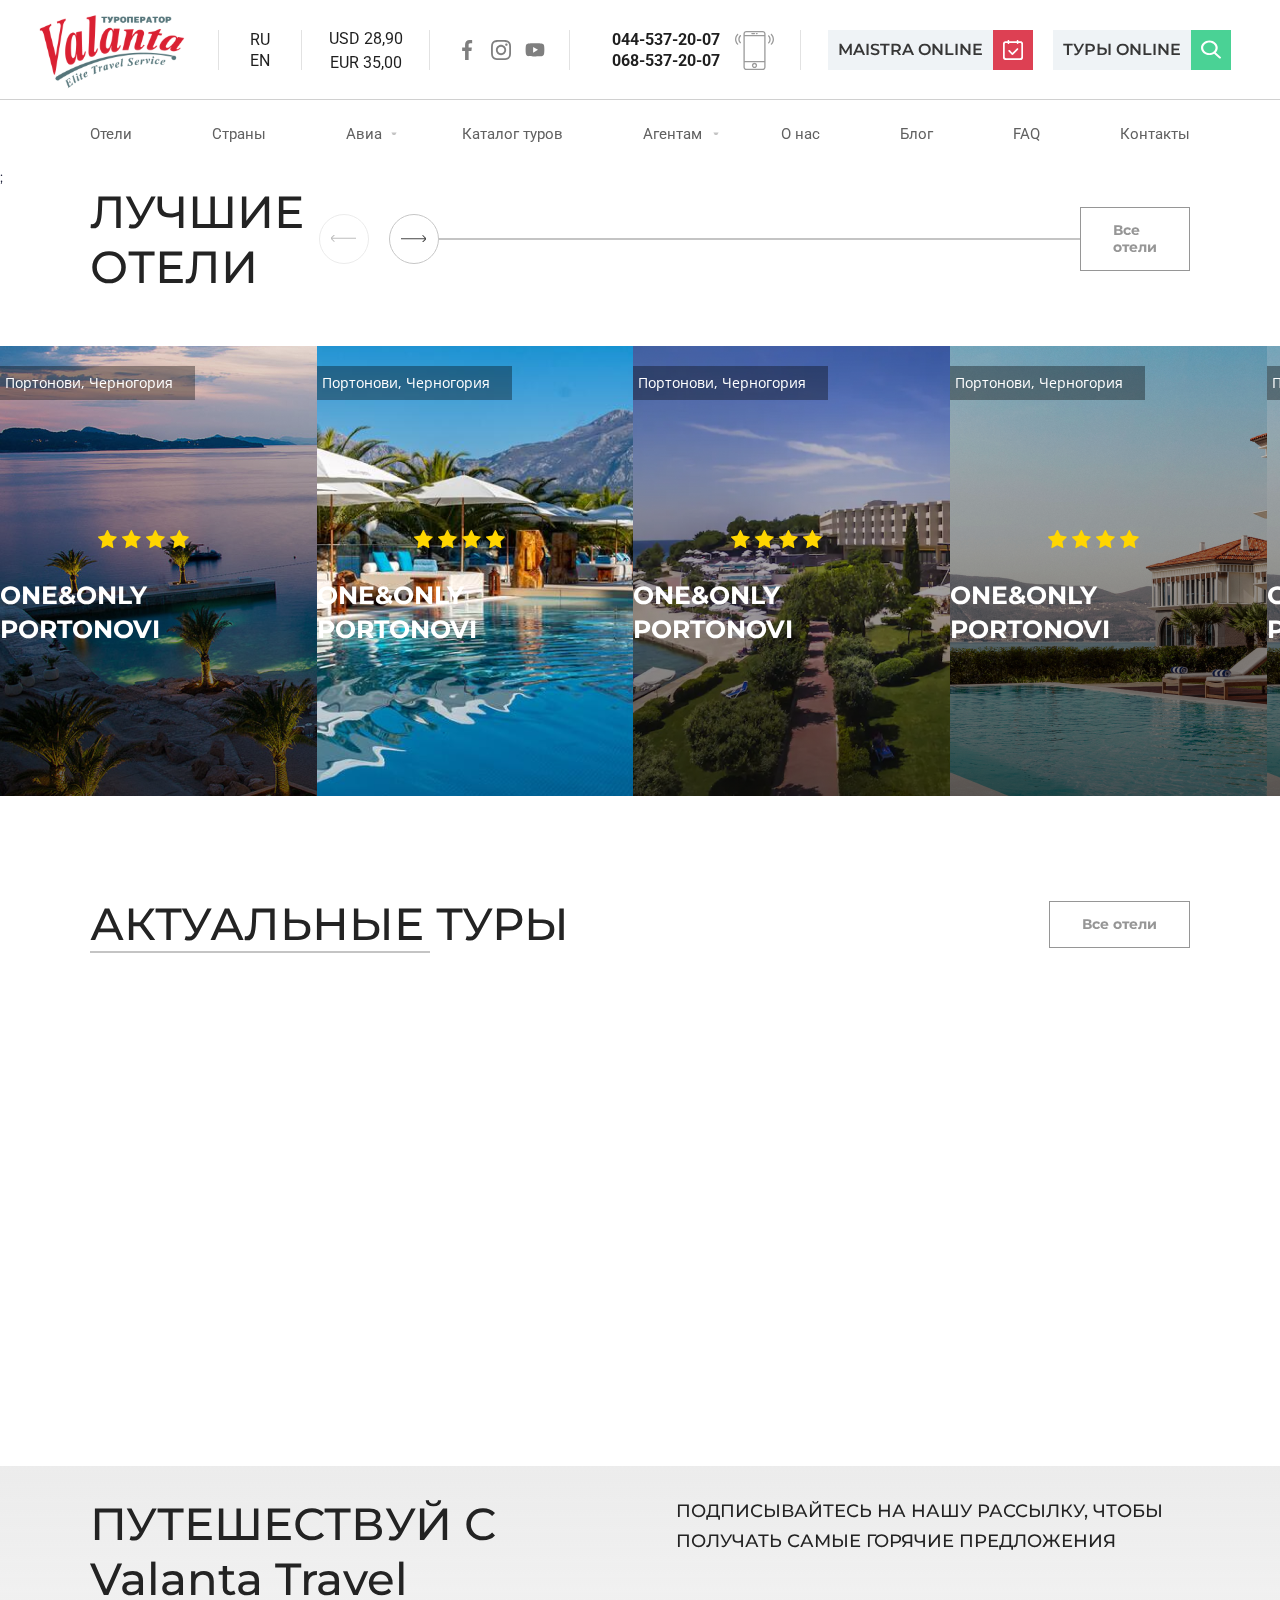
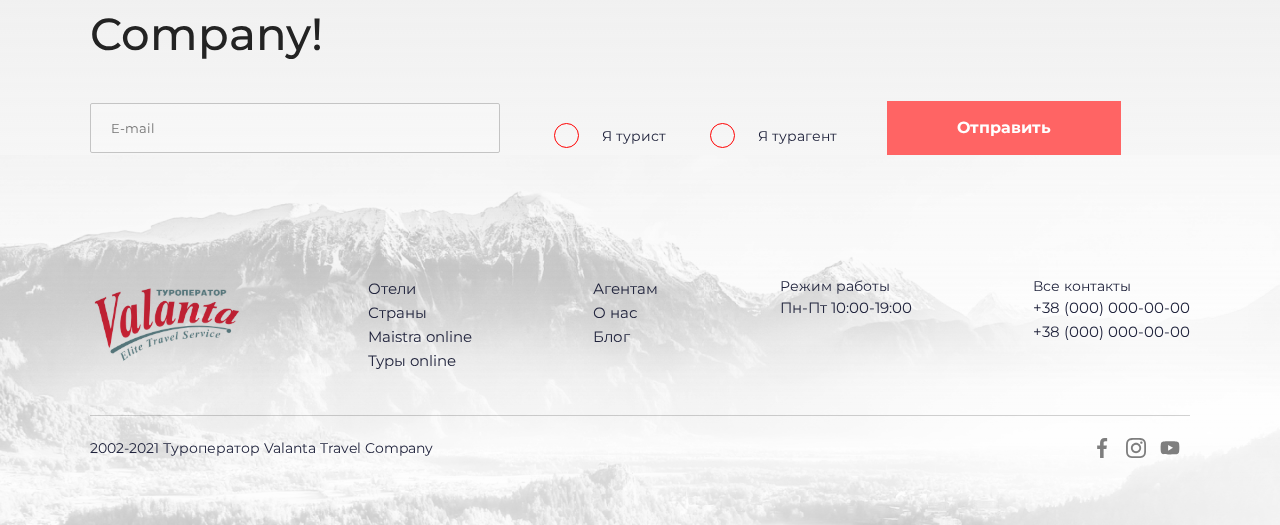
<file: dist/index.html>
<!DOCTYPE html>
<html lang="ru" class="page">
	 <head>
 	<meta charset="UTF-8">
 	<meta http-equiv="X-UA-Compatible" content="IE=edge">
 	<meta name="viewport" content="width=device-width, initial-scale=1.0">
 	<link rel="stylesheet" href="css/style.min.css">
 	<link rel="preconnect" href="https://fonts.googleapis.com">
 	<link rel="preconnect" href="https://fonts.gstatic.com" crossorigin>
 	<link rel="preconnect" href="https://fonts.googleapis.com">
 	<link rel="preconnect" href="https://fonts.gstatic.com" crossorigin>
 	<link
 		href="https://fonts.googleapis.com/css2?family=Montserrat:wght@400;600;700;900&family=Open+Sans:wght@400;600;700&family=Roboto:wght@400;700&display=swap"
 		rel="stylesheet">
 	<link href="https://fonts.googleapis.com/css2?family=Heebo:wght@400;500;700;900&display=swap" rel="stylesheet">
 	<title>@@Valanta</title>
 </head>
	<body class="page__body">
		<header class="header">
	<!-- <div class="_container header__container"> -->
	<div class="header__first-menu">
		<div class="_container header__container">
			<div class="header__body">
				<div class="header__logo"><a href="#" class="header__logo-link">
						<svg width="156" height="86" viewBox="0 0 156 86" fill="none" xmlns="http://www.w3.org/2000/svg"
							xmlns:xlink="http://www.w3.org/1999/xlink">
							<rect width="156" height="86" fill="url(#pattern0)" style="mix-blend-mode:darken" />
							<defs>
								<pattern id="pattern0" patternContentUnits="objectBoundingBox" width="1" height="1">
									<use xlink:href="#image0_2_17495"
										transform="translate(-0.00390625) scale(0.00430689 0.0078125)" />
								</pattern>
								<image id="image0_2_17495" width="234" height="128"
									xlink:href="[data-uri]" />
							</defs>
						</svg>
					</a></div>
				<div class="header__items-menu header__dropdown dropdown">
					<div class="dropdown__body">
						<a class="dropdown__switch" href="#">RU</a>
						<a class="dropdown__switch" href="#">EN</a>
					</div>
				</div>
				<div class="header__items-menu header__currency currency">
					<div class="currency__body">
						<div class="currency__money">
							USD 28,90
						</div>
						<div class="currency__money">
							EUR 35,00
						</div>
					</div>
				</div>
				<div class="header__items-menu header__social social">
					<div class="social__body">
						<a href="#" class="social__links"><img src="img/header/faceebook.svg" alt=""
								class="social__img"></a>
						<a href="#" class="social__links"><img src="img/header/instagram.svg" alt=""
								class="social__img"></a>
						<a href="#" class="social__links"><img src="img/header/youtube.svg" alt=""
								class="social__img"></a>
					</div>
				</div>
				<div class="header__items-menu header__call-number call-number">
					<div class="call-number__body">
						<div class="call-number__block">
							<div class="call-number__item">
								<a href="tel:0445372007" class="call-number__num">044-537-20-07</a>
							</div>
							<div class="call-number__item">
								<a href="tel:0685372007" class="call-number__num">068-537-20-07</a>
							</div>
						</div>
						<div class="call-number__img">
							<img src="img/header/phone.svg" alt="phone" class="call-number__image">
						</div>
					</div>
				</div>
				<div class=" header__items-menu header__buttons buttons">
					<div class="buttons__body">
						<div class="buttons__items">
							<a href="#" class="buttons__first-link">
								<div class="buttons__item">Maistra ONLINE</div>
							</a><a href="#" class="buttons__link"><img src="img/header/done.svg" alt=""></a>
						</div>
						<div class="buttons__items">
							<a href="#" class="buttons__first-link">
								<div class="buttons__item">Туры ONLINE</div>
							</a><a href="#" class="buttons__link buttons__link--search"><img src="img/header/search.svg"
									alt=""></a>
						</div>
					</div>
				</div>
			</div>
		</div>
	</div>
	<div class="_container">
	<div class="header__second-menu">
		<div class="header__burger-logo"><a href="#" class="header__logo-link"><img src="img/header/logo.svg"
					alt="logo"></a></div>
		<div class="header__menu menu">
			<div class="menu__icon icon-menu">
				<span></span>
				<span></span>
				<span></span>
			</div>
				<div class="menu__wrapper">
					<nav class="menu menu__body">
						<ul class="menu__list">
							<li class="menu__item-list" style="--i:0;"><a href="#" class="menu__link">Отели</a></li>
							<li class="menu__item-list" style="--i:1;"><a href="#" class="menu__link">Страны</a>
							</li>
							<li class="menu__item-list" style="--i:2;">
								<a href="#" class="menu__link fly">Авиа</a>
								<ul class="menu__sub-list  first__list">
									<li class="menu__sub-item"><a href="#" class="menu__sub-link">Чартерные рейсы в
											Хорватию</a></li>
									<li class="menu__sub-item"><a href="#" class="menu__sub-link">Регулярные рейсы в
											Хорватию</a></li>
									<li class="menu__sub-item"><a href="#" class="menu__sub-link">Чартерные рейсы в
											Черногорию</a></li>
									<li class="menu__sub-item"><a href="#" class="menu__sub-link">Регулярные рейсы в
											Черногорию</a></li>
									<li class="menu__sub-item"><a href="#" class="menu__sub-link">Авиаперелеты в
											Италию</a></li>
									<li class="menu__sub-item" style="--i:5;"><a href="#"
											class="menu__sub-link">Авиаперелеты в
											Словению</a></li>
									<li class="menu__sub-item" style="--i:6;"><a href="#"
											class="menu__sub-link">Авиаперелеты по
											всему миру</a></li>
								</ul>
							</li>
							<li class="menu__item-list" style="--i:3;"><a href="#" class="menu__link">Каталог
									туров</a></li>
							<li class="menu__item-list" style="--i:4;">
								<a href="#" class="menu__link agent">Агентам</a>
								<ul class="menu__sub-list dropagent">
									<li class="menu__sub-item"><a href="#" class="menu__sub-link">Условия
											сотрудничества</a></li>
									<li class="menu__sub-item"><a href="#" class="menu__sub-link">Вебинары</a></li>
								</ul>
							</li>
							<li class="menu__item-list" style="--i:5;"><a href="#" class="menu__link">О нас</a></li>
							<li class="menu__item-list" style="--i:6;"><a href="#" class="menu__link">Блог</a></li>
							<li class="menu__item-list" style="--i:7;"><a href="#" class="menu__link">FAQ</a></li>
							<li class="menu__item-list" style="--i:8;"><a href="#" class="menu__link">Контакты</a>
							</li>
						</ul>
					</nav>
					<div class="menu__pre-scrin"></div>
				</div>
			</div>
		</div>

	</div>
	</div>
</header>
		<main class="main">
			;
			<section class="best-hotels">
    <div class="_container">
        <div class="title">
            <div class="title__body">
                <h2 class="title__main">
                    ЛУЧШИЕ ОТЕЛИ
                </h2>
                <div class="title__swiper-button">
                    <div class="swiper-button-prev swiper-button-disabled"></div>
                    <div class="swiper-button-next"></div>
                </div>
                <div class="title__border"></div>
                <a href="#" class="title__button">Все отели</a>
            </div>
        </div>
    </div>
    <div class="_container best-hotels__container">
        <div class="swiper mySwiper swiper-initialized swiper-horizontal swiper-pointer-events swiper-backface-hidden">
            <div class="swiper-wrapper" style="transform: translate3d(0px, 0px, 0px); transition-duration: 0ms;">
                <div class="swiper-slide swiper-slide-active" style="width: 286.667px; margin-right: 30px;"><img
                        class="swiper__img" src="../../img/best-hotel/1.png" alt="">
                    <a href="" class="swiper__hotels">
                        <div class="swiper__content content">
                            <div class="content__wrapper">
                                <div class="content__top">
                                    Портонови, Черногория
                                </div>
                                <div class="content__body">
                                    <img class="content__stars" src="../../img/swiper/stars.svg" alt="">
                                    <h2 class="content__title">One&amp;Only Portonovi</h2>
                                </div>
                            </div>
                    </a>
                </div>
            </div>
            <div class="swiper-slide swiper-slide-next" style="width: 286.667px; margin-right: 30px;"><img
                    class="swiper__img" src="../../img/best-hotel/2.png" alt="">
                <a href="" class="swiper__hotels">
                    <div class="swiper__content content">
                        <div class="content__top">
                            Портонови, Черногория
                        </div>
                        <div class="content__body">
                            <img class="content__stars" src="../../img/swiper/stars.svg" alt="">
                            <h2 class="content__title">One&amp;Only Portonovi</h2>
                        </div>
                    </div>
                </a></div>
            <div class="swiper-slide" style="width: 286.667px; margin-right: 30px;"><img class="swiper__img"
                    src="../../img/best-hotel/3.png" alt="">
                <a href="" class="swiper__hotels">
                    <div class="swiper__content content">
                        <div class="content__top">
                            Портонови, Черногория
                        </div>
                        <div class="content__body">
                            <img class="content__stars" src="../../img/swiper/stars.svg" alt="">
                            <h2 class="content__title">One&amp;Only Portonovi</h2>
                        </div>
                    </div>
                </a></div>
            <div class="swiper-slide" style="width: 286.667px; margin-right: 30px;"><img class="swiper__img"
                    src="../../img/best-hotel/4.png" alt="">
                <a href="" class="swiper__hotels">
                    <div class="swiper__content content">
                        <div class="content__top">
                            Портонови, Черногория
                        </div>
                        <div class="content__body">
                            <img class="content__stars" src="../../img/swiper/stars.svg" alt="">
                            <h2 class="content__title">One&amp;Only Portonovi</h2>
                        </div>
                    </div>
                </a></div>
            <div class="swiper-slide" style="width: 286.667px; margin-right: 30px;"><img class="swiper__img"
                    src="../../img/best-hotel/5.png" alt="">
                <a href="" class="swiper__hotels">
                    <div class="swiper__content content">
                        <div class="content__top">
                            Портонови, Черногория
                        </div>
                        <div class="content__body">
                            <img class="content__stars" src="../../img/swiper/stars.svg" alt="">
                            <h2 class="content__title">One&amp;Only Portonovi</h2>
                        </div>
                    </div>
            </div>
        </div>
    </div>
</section>
			<section class="actual">
    <div class="_container">
        <div class="title">
            <div class="title__body">
                <h2 class="title__main">
                    АКТУАЛЬНЫЕ ТУРЫ 
                </h2>
                <div class="title__border actual__border"></div>
                <a href="#" class="title__button">Все отели</a>
            </div>
        </div>
    </div>
</section>
		</main>
		<footer class="footer">
    <div class="_container footer__container">
        <div class="footer__body">
            <div class="footer__top send">
                <div class="send__block">
                    <h2 class="send__title">
                        ПУТЕШЕСТВУЙ С Valanta Travel Company!
                    </h2>
                    <h3 class="send__subtitle">
                        ПОДПИСЫВАЙТЕСЬ НА НАШУ РАССЫЛКУ, ЧТОБЫ ПОЛУЧАТЬ САМЫЕ ГОРЯЧИЕ ПРЕДЛОЖЕНИЯ
                    </h3>
                </div>
                <div class="send__form">
                    <form class="form" action="">
                        <input class="form__input" type="email" placeholder="E-mail">
                        <div class="form__wrapper">
                            <div class="form__box-first">
                                <input id="form-input" class="checkbox-custom" type="checkbox">
                                <label for="form-input" class="checkbox-custom-label">Я турист</label>
                            </div>

                            <div class="form__box-first">
                                <input id="form-input-second" class="checkbox-custom-second" type="checkbox">
                                <label for="form-input-second" class="checkbox-custom-label-second">Я турагент</label>
                            </div>
                        </div>
                        <a href="#" class="send__button">Отправить</a>
                    </form>
                </div>
            </div>
            <img class="columns__bg" src="../img/footer/bg.png" alt="">
            <div class="footer__bottom columns">
                <div class="columns__body">
                    <div class="columns__block">
                        <div class="columns__logo">

                            <svg width="156" height="86" viewBox="0 0 156 86" fill="none"
                                xmlns="http://www.w3.org/2000/svg" xmlns:xlink="http://www.w3.org/1999/xlink">
                                <rect width="156" height="86" fill="url(#pattern0)" style="mix-blend-mode:darken" />
                                <defs>
                                    <pattern id="pattern0" patternContentUnits="objectBoundingBox" width="1" height="1">
                                        <use xlink:href="#image0_2_17495"
                                            transform="translate(-0.00390625) scale(0.00430689 0.0078125)" />
                                    </pattern>
                                    <image id="image0_2_17495" width="234" height="128"
                                        xlink:href="[data-uri]" />
                                </defs>
                            </svg>


                        </div>
                        <div class="columns__first">
                            <ul class="columns__items">
                                <li class="columns__item"><a href="" class="columns__link">Отели</a></li>
                                <li class="columns__item"><a href="" class="columns__link">Страны</a></li>
                                <li class="columns__item"><a href="" class="columns__link">Maistra online</a>
                                </li>
                                <li class="columns__item"><a href="" class="columns__link">Туры online</a></li>
                            </ul>
                        </div>
                        <div class="columns__second">
                            <ul class="columns__items">
                                <li class="columns__item"><a href="" class="columns__link">Агентам</a></li>
                                <li class="columns__item"><a href="" class="columns__link">О нас</a></li>
                                <li class="columns__item"><a href="" class="columns__link">Блог</a></li>
                            </ul>
                        </div>
                        <div class="columns__third">
                            <ul class="columns__items">
                                <li class="columns__item">Режим работы</li>
                                <li class="columns__item"><a href="" class="columns__link">Пн-Пт 10:00-19:00</a>
                                </li>
                            </ul>
                        </div>
                        <div class="columns__fourth">
                            <ul class="columns__items">
                                <li class="columns__item">Все контакты</li>
                                <li class="columns__item"><a href="" class="columns__link">+38 (000)
                                        000-00-00</a>
                                </li>
                                <li class="columns__item"><a href="" class="columns__link">+38 (000)
                                        000-00-00</a>
                                </li>
                            </ul>
                        </div>
                    </div>
                </div>

                <div class="footer__copyrigth copyrigth">
                    <div class="copyrigth__body">
                        <div class="copyrigth__block">
                            <h2 class="copirigth__text">2002-2021 Туроператор Valanta Travel Company</h2>
                            <div class="copyrigth__icons">
                                <a href=""><img class="copyrigth__img" src="../img/header/faceebook.svg" alt=""></a>
                                <a href=""><img class="copyrigth__img" src="../img/header/instagram.svg" alt=""></a>
                                <a href=""><img class="copyrigth__img" src="../img/header/youtube.svg" alt=""></a>
                            </div>
                        </div>
                    </div>
                </div>
            </div>
        </div>
    </div>
    </div>
</footer>
		<script src="js/app.min.js"></script>
	
	</body>
</html>
</file>
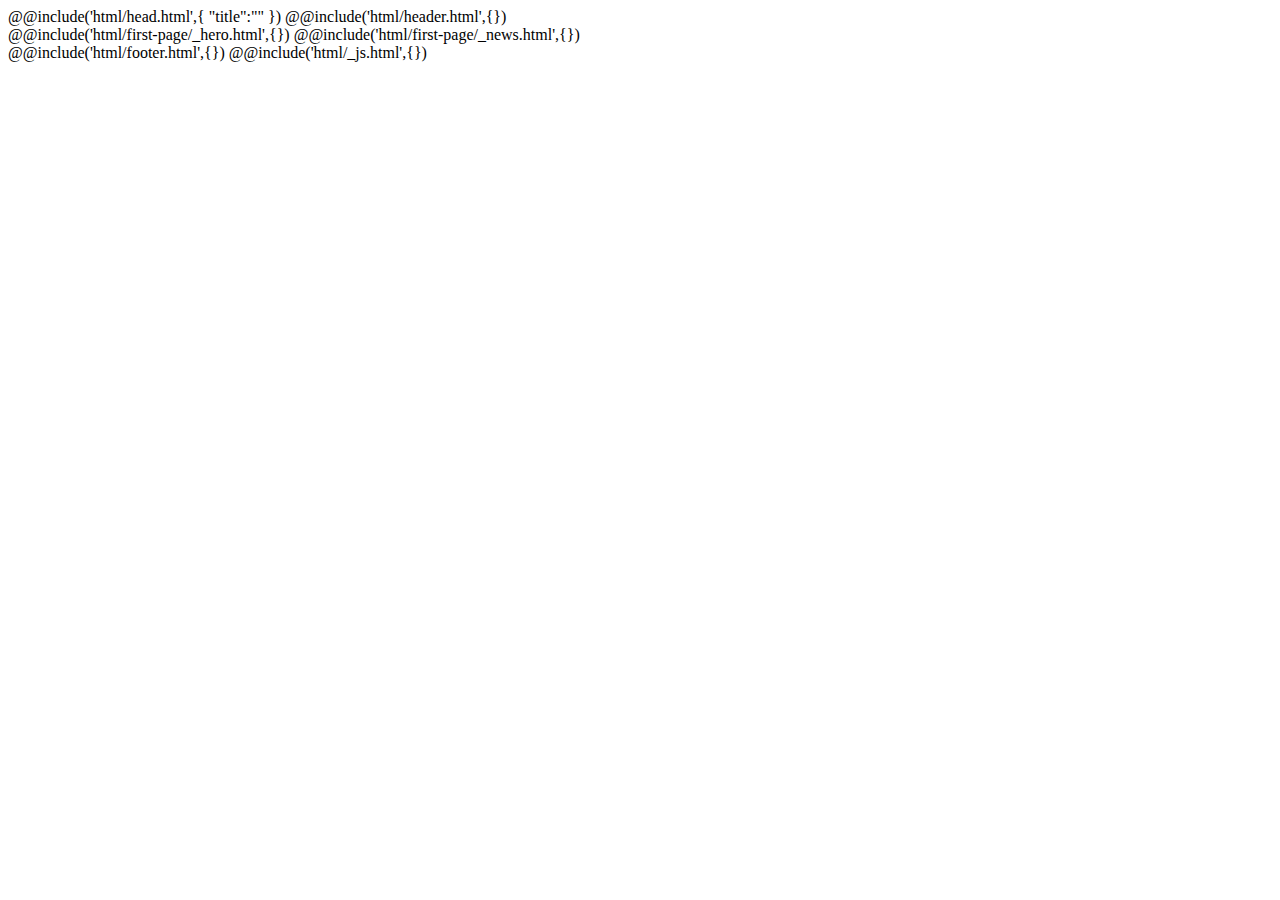
<file: src/index.html>
<!DOCTYPE html>
<html lang="ru" class="page">
	@@include('html/head.html',{
	"title":""
	})
	<body class="page__body">
		@@include('html/header.html',{})
		<main class="main">
			@@include('html/first-page/_hero.html',{})
			@@include('html/first-page/_news.html',{})
		</main>
		@@include('html/footer.html',{})
		@@include('html/_js.html',{})
	
	</body>
</html>
</file>
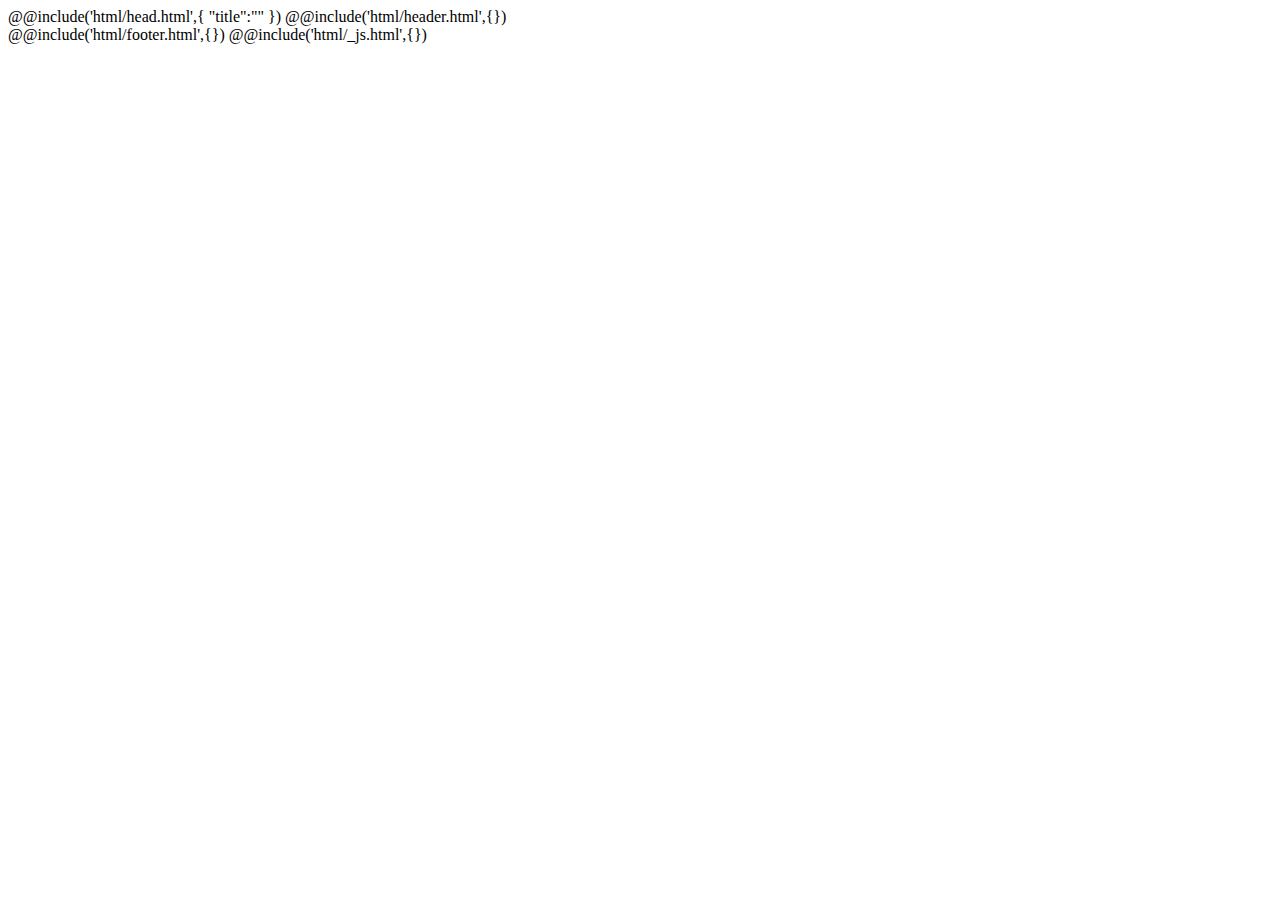
<file: src/index — копия (2).html>
<!DOCTYPE html>
<html lang="ru" class="page">
	@@include('html/head.html',{
	"title":""
	})
	<body class="page__body">
		@@include('html/header.html',{})
		<main class="main">
		
		</main>
		@@include('html/footer.html',{})
		@@include('html/_js.html',{})
	
	</body>
</html>
</file>
<file: dist/css/style.min.css>
@font-face{font-family:swiper-icons;src:url('data:application/font-woff;charset=utf-8;base64, [base64]//wADZ2x5ZgAAAywAAADMAAAD2MHtryVoZWFkAAABbAAAADAAAAA2E2+eoWhoZWEAAAGcAAAAHwAAACQC9gDzaG10eAAAAigAAAAZAAAArgJkABFsb2NhAAAC0AAAAFoAAABaFQAUGG1heHAAAAG8AAAAHwAAACAAcABAbmFtZQAAA/gAAAE5AAACXvFdBwlwb3N0AAAFNAAAAGIAAACE5s74hXjaY2BkYGAAYpf5Hu/j+W2+MnAzMYDAzaX6QjD6/4//Bxj5GA8AuRwMYGkAPywL13jaY2BkYGA88P8Agx4j+/8fQDYfA1AEBWgDAIB2BOoAeNpjYGRgYNBh4GdgYgABEMnIABJzYNADCQAACWgAsQB42mNgYfzCOIGBlYGB0YcxjYGBwR1Kf2WQZGhhYGBiYGVmgAFGBiQQkOaawtDAoMBQxXjg/wEGPcYDDA4wNUA2CCgwsAAAO4EL6gAAeNpj2M0gyAACqxgGNWBkZ2D4/wMA+xkDdgAAAHjaY2BgYGaAYBkGRgYQiAHyGMF8FgYHIM3DwMHABGQrMOgyWDLEM1T9/w8UBfEMgLzE////P/5//f/V/xv+r4eaAAeMbAxwIUYmIMHEgKYAYjUcsDAwsLKxc3BycfPw8jEQA/[base64]/uznmfPFBNODM2K7MTQ45YEAZqGP81AmGGcF3iPqOop0r1SPTaTbVkfUe4HXj97wYE+yNwWYxwWu4v1ugWHgo3S1XdZEVqWM7ET0cfnLGxWfkgR42o2PvWrDMBSFj/IHLaF0zKjRgdiVMwScNRAoWUoH78Y2icB/yIY09An6AH2Bdu/UB+yxopYshQiEvnvu0dURgDt8QeC8PDw7Fpji3fEA4z/PEJ6YOB5hKh4dj3EvXhxPqH/SKUY3rJ7srZ4FZnh1PMAtPhwP6fl2PMJMPDgeQ4rY8YT6Gzao0eAEA409DuggmTnFnOcSCiEiLMgxCiTI6Cq5DZUd3Qmp10vO0LaLTd2cjN4fOumlc7lUYbSQcZFkutRG7g6JKZKy0RmdLY680CDnEJ+UMkpFFe1RN7nxdVpXrC4aTtnaurOnYercZg2YVmLN/d/gczfEimrE/fs/bOuq29Zmn8tloORaXgZgGa78yO9/cnXm2BpaGvq25Dv9S4E9+5SIc9PqupJKhYFSSl47+Qcr1mYNAAAAeNptw0cKwkAAAMDZJA8Q7OUJvkLsPfZ6zFVERPy8qHh2YER+3i/BP83vIBLLySsoKimrqKqpa2hp6+jq6RsYGhmbmJqZSy0sraxtbO3sHRydnEMU4uR6yx7JJXveP7WrDycAAAAAAAH//wACeNpjYGRgYOABYhkgZgJCZgZNBkYGLQZtIJsFLMYAAAw3ALgAeNolizEKgDAQBCchRbC2sFER0YD6qVQiBCv/H9ezGI6Z5XBAw8CBK/m5iQQVauVbXLnOrMZv2oLdKFa8Pjuru2hJzGabmOSLzNMzvutpB3N42mNgZGBg4GKQYzBhYMxJLMlj4GBgAYow/P/PAJJhLM6sSoWKfWCAAwDAjgbRAAB42mNgYGBkAIIbCZo5IPrmUn0hGA0AO8EFTQAA');font-weight:400;font-style:normal}:root{--swiper-theme-color:#007aff}.swiper{margin-left:auto;margin-right:auto;position:relative;overflow:hidden;list-style:none;padding:0;z-index:1}.swiper-vertical>.swiper-wrapper{flex-direction:column}.swiper-wrapper{position:relative;width:100%;height:100%;z-index:1;display:flex;transition-property:transform;box-sizing:content-box}.swiper-android .swiper-slide,.swiper-wrapper{transform:translate3d(0,0,0)}.swiper-pointer-events{touch-action:pan-y}.swiper-pointer-events.swiper-vertical{touch-action:pan-x}.swiper-slide{flex-shrink:0;width:100%;height:100%;position:relative;transition-property:transform}.swiper-slide-invisible-blank{visibility:hidden}.swiper-autoheight,.swiper-autoheight .swiper-slide{height:auto}.swiper-autoheight .swiper-wrapper{align-items:flex-start;transition-property:transform,height}.swiper-backface-hidden .swiper-slide{transform:translateZ(0);-webkit-backface-visibility:hidden;backface-visibility:hidden}.swiper-3d,.swiper-3d.swiper-css-mode .swiper-wrapper{perspective:1200px}.swiper-3d .swiper-cube-shadow,.swiper-3d .swiper-slide,.swiper-3d .swiper-slide-shadow,.swiper-3d .swiper-slide-shadow-bottom,.swiper-3d .swiper-slide-shadow-left,.swiper-3d .swiper-slide-shadow-right,.swiper-3d .swiper-slide-shadow-top,.swiper-3d .swiper-wrapper{transform-style:preserve-3d}.swiper-3d .swiper-slide-shadow,.swiper-3d .swiper-slide-shadow-bottom,.swiper-3d .swiper-slide-shadow-left,.swiper-3d .swiper-slide-shadow-right,.swiper-3d .swiper-slide-shadow-top{position:absolute;left:0;top:0;width:100%;height:100%;pointer-events:none;z-index:10}.swiper-3d .swiper-slide-shadow{background:rgba(0,0,0,.15)}.swiper-3d .swiper-slide-shadow-left{background-image:linear-gradient(to left,rgba(0,0,0,.5),rgba(0,0,0,0))}.swiper-3d .swiper-slide-shadow-right{background-image:linear-gradient(to right,rgba(0,0,0,.5),rgba(0,0,0,0))}.swiper-3d .swiper-slide-shadow-top{background-image:linear-gradient(to top,rgba(0,0,0,.5),rgba(0,0,0,0))}.swiper-3d .swiper-slide-shadow-bottom{background-image:linear-gradient(to bottom,rgba(0,0,0,.5),rgba(0,0,0,0))}.swiper-css-mode>.swiper-wrapper{overflow:auto;scrollbar-width:none;-ms-overflow-style:none}.swiper-css-mode>.swiper-wrapper::-webkit-scrollbar{display:none}.swiper-css-mode>.swiper-wrapper>.swiper-slide{scroll-snap-align:start start}.swiper-horizontal.swiper-css-mode>.swiper-wrapper{scroll-snap-type:x mandatory}.swiper-vertical.swiper-css-mode>.swiper-wrapper{scroll-snap-type:y mandatory}.swiper-centered>.swiper-wrapper::before{content:'';flex-shrink:0;order:9999}.swiper-centered.swiper-horizontal>.swiper-wrapper>.swiper-slide:first-child{margin-inline-start:var(--swiper-centered-offset-before)}.swiper-centered.swiper-horizontal>.swiper-wrapper::before{height:100%;min-height:1px;width:var(--swiper-centered-offset-after)}.swiper-centered.swiper-vertical>.swiper-wrapper>.swiper-slide:first-child{margin-block-start:var(--swiper-centered-offset-before)}.swiper-centered.swiper-vertical>.swiper-wrapper::before{width:100%;min-width:1px;height:var(--swiper-centered-offset-after)}.swiper-centered>.swiper-wrapper>.swiper-slide{scroll-snap-align:center center}.swiper-virtual .swiper-slide{-webkit-backface-visibility:hidden;transform:translateZ(0)}.swiper-virtual.swiper-css-mode .swiper-wrapper::after{content:'';position:absolute;left:0;top:0;pointer-events:none}.swiper-virtual.swiper-css-mode.swiper-horizontal .swiper-wrapper::after{height:1px;width:var(--swiper-virtual-size)}.swiper-virtual.swiper-css-mode.swiper-vertical .swiper-wrapper::after{width:1px;height:var(--swiper-virtual-size)}:root{--swiper-navigation-size:44px}.swiper-button-next,.swiper-button-prev{position:absolute;top:50%;width:calc(var(--swiper-navigation-size)/ 44 * 27);height:var(--swiper-navigation-size);margin-top:calc(0px - (var(--swiper-navigation-size)/ 2));z-index:10;cursor:pointer;display:flex;align-items:center;justify-content:center;color:var(--swiper-navigation-color,var(--swiper-theme-color))}.swiper-button-next.swiper-button-disabled,.swiper-button-prev.swiper-button-disabled{opacity:.35;cursor:auto;pointer-events:none}.swiper-button-next.swiper-button-hidden,.swiper-button-prev.swiper-button-hidden{opacity:0;cursor:auto;pointer-events:none}.swiper-navigation-disabled .swiper-button-next,.swiper-navigation-disabled .swiper-button-prev{display:none!important}.swiper-button-next:after,.swiper-button-prev:after{font-family:swiper-icons;font-size:var(--swiper-navigation-size);text-transform:none!important;letter-spacing:0;font-variant:initial;line-height:1}.swiper-button-prev,.swiper-rtl .swiper-button-next{left:10px;right:auto}.swiper-button-prev:after,.swiper-rtl .swiper-button-next:after{content:'prev'}.swiper-button-next,.swiper-rtl .swiper-button-prev{right:10px;left:auto}.swiper-button-next:after,.swiper-rtl .swiper-button-prev:after{content:'next'}.swiper-button-lock{display:none}.swiper-pagination{position:absolute;text-align:center;transition:.3s opacity;transform:translate3d(0,0,0);z-index:10}.swiper-pagination.swiper-pagination-hidden{opacity:0}.swiper-pagination-disabled>.swiper-pagination,.swiper-pagination.swiper-pagination-disabled{display:none!important}.swiper-horizontal>.swiper-pagination-bullets,.swiper-pagination-bullets.swiper-pagination-horizontal,.swiper-pagination-custom,.swiper-pagination-fraction{bottom:10px;left:0;width:100%}.swiper-pagination-bullets-dynamic{overflow:hidden;font-size:0}.swiper-pagination-bullets-dynamic .swiper-pagination-bullet{transform:scale(.33);position:relative}.swiper-pagination-bullets-dynamic .swiper-pagination-bullet-active{transform:scale(1)}.swiper-pagination-bullets-dynamic .swiper-pagination-bullet-active-main{transform:scale(1)}.swiper-pagination-bullets-dynamic .swiper-pagination-bullet-active-prev{transform:scale(.66)}.swiper-pagination-bullets-dynamic .swiper-pagination-bullet-active-prev-prev{transform:scale(.33)}.swiper-pagination-bullets-dynamic .swiper-pagination-bullet-active-next{transform:scale(.66)}.swiper-pagination-bullets-dynamic .swiper-pagination-bullet-active-next-next{transform:scale(.33)}.swiper-pagination-bullet{width:var(--swiper-pagination-bullet-width,var(--swiper-pagination-bullet-size,8px));height:var(--swiper-pagination-bullet-height,var(--swiper-pagination-bullet-size,8px));display:inline-block;border-radius:50%;background:var(--swiper-pagination-bullet-inactive-color,#000);opacity:var(--swiper-pagination-bullet-inactive-opacity,.2)}button.swiper-pagination-bullet{border:none;margin:0;padding:0;box-shadow:none;-webkit-appearance:none;appearance:none}.swiper-pagination-clickable .swiper-pagination-bullet{cursor:pointer}.swiper-pagination-bullet:only-child{display:none!important}.swiper-pagination-bullet-active{opacity:var(--swiper-pagination-bullet-opacity,1);background:var(--swiper-pagination-color,var(--swiper-theme-color))}.swiper-pagination-vertical.swiper-pagination-bullets,.swiper-vertical>.swiper-pagination-bullets{right:10px;top:50%;transform:translate3d(0,-50%,0)}.swiper-pagination-vertical.swiper-pagination-bullets .swiper-pagination-bullet,.swiper-vertical>.swiper-pagination-bullets .swiper-pagination-bullet{margin:var(--swiper-pagination-bullet-vertical-gap,6px) 0;display:block}.swiper-pagination-vertical.swiper-pagination-bullets.swiper-pagination-bullets-dynamic,.swiper-vertical>.swiper-pagination-bullets.swiper-pagination-bullets-dynamic{top:50%;transform:translateY(-50%);width:8px}.swiper-pagination-vertical.swiper-pagination-bullets.swiper-pagination-bullets-dynamic .swiper-pagination-bullet,.swiper-vertical>.swiper-pagination-bullets.swiper-pagination-bullets-dynamic .swiper-pagination-bullet{display:inline-block;transition:.2s transform,.2s top}.swiper-horizontal>.swiper-pagination-bullets .swiper-pagination-bullet,.swiper-pagination-horizontal.swiper-pagination-bullets .swiper-pagination-bullet{margin:0 var(--swiper-pagination-bullet-horizontal-gap,4px)}.swiper-horizontal>.swiper-pagination-bullets.swiper-pagination-bullets-dynamic,.swiper-pagination-horizontal.swiper-pagination-bullets.swiper-pagination-bullets-dynamic{left:50%;transform:translateX(-50%);white-space:nowrap}.swiper-horizontal>.swiper-pagination-bullets.swiper-pagination-bullets-dynamic .swiper-pagination-bullet,.swiper-pagination-horizontal.swiper-pagination-bullets.swiper-pagination-bullets-dynamic .swiper-pagination-bullet{transition:.2s transform,.2s left}.swiper-horizontal.swiper-rtl>.swiper-pagination-bullets-dynamic .swiper-pagination-bullet{transition:.2s transform,.2s right}.swiper-pagination-progressbar{background:rgba(0,0,0,.25);position:absolute}.swiper-pagination-progressbar .swiper-pagination-progressbar-fill{background:var(--swiper-pagination-color,var(--swiper-theme-color));position:absolute;left:0;top:0;width:100%;height:100%;transform:scale(0);transform-origin:left top}.swiper-rtl .swiper-pagination-progressbar .swiper-pagination-progressbar-fill{transform-origin:right top}.swiper-horizontal>.swiper-pagination-progressbar,.swiper-pagination-progressbar.swiper-pagination-horizontal,.swiper-pagination-progressbar.swiper-pagination-vertical.swiper-pagination-progressbar-opposite,.swiper-vertical>.swiper-pagination-progressbar.swiper-pagination-progressbar-opposite{width:100%;height:4px;left:0;top:0}.swiper-horizontal>.swiper-pagination-progressbar.swiper-pagination-progressbar-opposite,.swiper-pagination-progressbar.swiper-pagination-horizontal.swiper-pagination-progressbar-opposite,.swiper-pagination-progressbar.swiper-pagination-vertical,.swiper-vertical>.swiper-pagination-progressbar{width:4px;height:100%;left:0;top:0}.swiper-pagination-lock{display:none}.swiper-scrollbar{border-radius:10px;position:relative;-ms-touch-action:none;background:rgba(0,0,0,.1)}.swiper-scrollbar-disabled>.swiper-scrollbar,.swiper-scrollbar.swiper-scrollbar-disabled{display:none!important}.swiper-horizontal>.swiper-scrollbar,.swiper-scrollbar.swiper-scrollbar-horizontal{position:absolute;left:1%;bottom:3px;z-index:50;height:5px;width:98%}.swiper-scrollbar.swiper-scrollbar-vertical,.swiper-vertical>.swiper-scrollbar{position:absolute;right:3px;top:1%;z-index:50;width:5px;height:98%}.swiper-scrollbar-drag{height:100%;width:100%;position:relative;background:rgba(0,0,0,.5);border-radius:10px;left:0;top:0}.swiper-scrollbar-cursor-drag{cursor:move}.swiper-scrollbar-lock{display:none}.swiper-zoom-container{width:100%;height:100%;display:flex;justify-content:center;align-items:center;text-align:center}.swiper-zoom-container>canvas,.swiper-zoom-container>img,.swiper-zoom-container>svg{max-width:100%;max-height:100%;object-fit:contain}.swiper-slide-zoomed{cursor:move}.swiper-lazy-preloader{width:42px;height:42px;position:absolute;left:50%;top:50%;margin-left:-21px;margin-top:-21px;z-index:10;transform-origin:50%;box-sizing:border-box;border:4px solid var(--swiper-preloader-color,var(--swiper-theme-color));border-radius:50%;border-top-color:transparent}.swiper-watch-progress .swiper-slide-visible .swiper-lazy-preloader,.swiper:not(.swiper-watch-progress) .swiper-lazy-preloader{animation:swiper-preloader-spin 1s infinite linear}.swiper-lazy-preloader-white{--swiper-preloader-color:#fff}.swiper-lazy-preloader-black{--swiper-preloader-color:#000}@keyframes swiper-preloader-spin{0%{transform:rotate(0)}100%{transform:rotate(360deg)}}.swiper .swiper-notification{position:absolute;left:0;top:0;pointer-events:none;opacity:0;z-index:-1000}.swiper-free-mode>.swiper-wrapper{transition-timing-function:ease-out;margin:0 auto}.swiper-grid>.swiper-wrapper{flex-wrap:wrap}.swiper-grid-column>.swiper-wrapper{flex-wrap:wrap;flex-direction:column}.swiper-fade.swiper-free-mode .swiper-slide{transition-timing-function:ease-out}.swiper-fade .swiper-slide{pointer-events:none;transition-property:opacity}.swiper-fade .swiper-slide .swiper-slide{pointer-events:none}.swiper-fade .swiper-slide-active,.swiper-fade .swiper-slide-active .swiper-slide-active{pointer-events:auto}.swiper-cube{overflow:visible}.swiper-cube .swiper-slide{pointer-events:none;-webkit-backface-visibility:hidden;backface-visibility:hidden;z-index:1;visibility:hidden;transform-origin:0 0;width:100%;height:100%}.swiper-cube .swiper-slide .swiper-slide{pointer-events:none}.swiper-cube.swiper-rtl .swiper-slide{transform-origin:100% 0}.swiper-cube .swiper-slide-active,.swiper-cube .swiper-slide-active .swiper-slide-active{pointer-events:auto}.swiper-cube .swiper-slide-active,.swiper-cube .swiper-slide-next,.swiper-cube .swiper-slide-next+.swiper-slide,.swiper-cube .swiper-slide-prev{pointer-events:auto;visibility:visible}.swiper-cube .swiper-slide-shadow-bottom,.swiper-cube .swiper-slide-shadow-left,.swiper-cube .swiper-slide-shadow-right,.swiper-cube .swiper-slide-shadow-top{z-index:0;-webkit-backface-visibility:hidden;backface-visibility:hidden}.swiper-cube .swiper-cube-shadow{position:absolute;left:0;bottom:0;width:100%;height:100%;opacity:.6;z-index:0}.swiper-cube .swiper-cube-shadow:before{content:'';background:#000;position:absolute;left:0;top:0;bottom:0;right:0;filter:blur(50px)}.swiper-flip{overflow:visible}.swiper-flip .swiper-slide{pointer-events:none;-webkit-backface-visibility:hidden;backface-visibility:hidden;z-index:1}.swiper-flip .swiper-slide .swiper-slide{pointer-events:none}.swiper-flip .swiper-slide-active,.swiper-flip .swiper-slide-active .swiper-slide-active{pointer-events:auto}.swiper-flip .swiper-slide-shadow-bottom,.swiper-flip .swiper-slide-shadow-left,.swiper-flip .swiper-slide-shadow-right,.swiper-flip .swiper-slide-shadow-top{z-index:0;-webkit-backface-visibility:hidden;backface-visibility:hidden}.swiper-creative .swiper-slide{-webkit-backface-visibility:hidden;backface-visibility:hidden;overflow:hidden;transition-property:transform,opacity,height}.swiper-cards{overflow:visible}.swiper-cards .swiper-slide{transform-origin:center bottom;-webkit-backface-visibility:hidden;backface-visibility:hidden;overflow:hidden}.main{min-height:calc(100vh - 513px);flex:1 1 auto;margin-top:170px}@media (max-width:1200px){.main{margin-top:80px}}section{margin-bottom:100px}.send__button{padding:17px 70px;font-weight:700;font-size:16px;line-height:20px;background-color:#ff6464;transition:all .5s ease;color:#fff!important;transition:background .3s ease}.send__button a{text-align:center}@media (min-width:1200px){.send__button:hover{background-color:#000}}.actual__title,.send__title,.title__main{font-weight:500;font-size:45px;line-height:55px;color:#232323}.title__button{padding:14px 32px;font-weight:700;font-size:14px;line-height:17px;color:#969696;border:1px solid #969696;transition:background .3s ease}.title__button a{text-align:center}@media (min-width:1200px){.title__button:hover{background-color:#000;color:#fff}}.send__subtitle{font-weight:500;font-size:18px;line-height:30px;color:#232323}.title{margin-bottom:52px}.title__body{display:flex;align-items:center;justify-content:space-between;margin-bottom:40px}@media (max-width:1112px){.title__body{flex-direction:column;gap:20px}}@media (max-width:1112px){.title__main{font-size:38px;font-weight:600;text-align:center}}@media (max-width:1112px){.title__button{width:100%;text-align:center;font-size:16px}}.title__border{border:1px solid #c4c4c4;max-width:750px;width:100%}@media (max-width:1112px){.title__border{width:100%}}.title__swiper-button{display:flex;align-items:center;gap:20px}@font-face{font-family:icons;font-display:swap;src:url(../fonts/icons.woff) format("woff"),url(../fonts/icons.woff2#icons) format("woff2");font-weight:400;font-style:normal;font-display:block}[class*=" _icon-"]:before,[class^=_icon-]:before{font-family:icons;font-style:normal;font-weight:400;font-variant:normal;text-transform:none;line-height:1;-webkit-font-smoothing:antialiased;-moz-osx-font-smoothing:grayscale}[class*=" _icon-"]:before,[class^=_icon-]:before{display:block}._icon-fb:before{content:"\e900"}._icon-insta:before{content:"\e901"}._icon-linkedin:before{content:"\e902"}._icon-twitter:before{content:"\e903"}*{padding:0;margin:0;border:0}*,:after,:before{-moz-box-sizing:border-box;-webkit-box-sizing:border-box;box-sizing:border-box}:active,:focus{outline:0}a:active,a:focus{outline:0}aside,footer,header,nav,section{display:block}body,html{height:100%;min-width:320px}body{line-height:1;font-family:Montserrat;-ms-text-size-adjust:100%;-moz-text-size-adjust:100%;-webkit-text-size-adjust:100%}button,input,textarea{font-family:Montserrat}input::-ms-clear{display:none}button{cursor:pointer}button::-moz-focus-inner{padding:0;border:0}a,a:visited{text-decoration:none;color:inherit}a:hover{text-decoration:none}ul li{list-style:none}img{vertical-align:top}h1,h2,h3,h4,h5,h6{font-weight:inherit;font-size:inherit}body{font-family:Montserrat,sans-serif;font-weight:400;color:#21243d;font-size:14px}body._lock{overflow-y:hidden;position:fixed;top:0;right:0;left:0;bottom:0}.wrapper{width:100%;min-height:100%;overflow:hidden;display:flex;flex-direction:column}._container{max-width:1100px;margin:0 auto}@media (max-width:1112px){._container{max-width:750px}}@media (max-width:991.98px){._container{max-width:none;padding:0 15px}}.header{position:absolute;top:0;left:0;width:100%;z-index:10;transition:transform .2s linear}@media (min-width:1200px){.header{height:170px}}@media (max-width:1200px){.header{height:80px;position:fixed;top:0;left:0;width:100%;background-color:#fff}}.header__burger-logo{display:none}@media (max-width:1200px){.header__burger-logo{display:block}}@media (min-width:1200px){.header__first-menu{border-bottom:1px solid #d0d0d0;width:100%;height:100px}}@media (max-width:1200px){.header__first-menu{display:none}}@media (max-width:1200px){.header__second-menu{display:flex;align-items:center;justify-content:space-between;padding-top:8px}}.header__wrapper{height:100px}.header__container{max-width:1240px;padding:0 15px}.header__body{display:flex;align-items:center;height:100px}.header__logo{padding-right:27px;height:inherit;display:flex;align-items:center;position:relative}@media (max-width:1200px){.header.hide{transform:translateY(-150px)}}.dropdown{padding:0 27px;height:inherit;display:flex;align-items:center;position:relative}.dropdown::after{content:"";position:absolute;right:0;height:40px;width:1px;background:#e2e2e2}.dropdown::before{content:"";position:absolute;left:0;height:40px;width:1px;background:#e2e2e2}.dropdown__body{display:flex;flex-direction:column;align-items:center}.dropdown__switch{font-family:Roboto,sans-serif;padding:0 5px;font-weight:400;font-size:16px;line-height:21px;color:#1f1f1f;border-radius:2px}.dropdown__switch:active{background-color:#4ad295}@media (min-width:991.98px){.dropdown__switch:hover{background-color:#4ad295;color:#fff}}.currency{padding:0 27px;height:inherit;display:flex;align-items:center;position:relative}.currency::after{content:"";position:absolute;right:0;height:40px;width:1px;background:#e2e2e2}.currency__body{display:flex;flex-direction:column;align-items:center;gap:5px}.currency__money{font-family:Roboto,sans-serif;font-weight:400;font-size:16px;line-height:19px;color:#1f1f1f;border-radius:2px}.call-number{padding:0 27px;height:inherit;display:flex;align-items:center;position:relative}.call-number::after{content:"";position:absolute;right:0;height:40px;width:1px;background:#e2e2e2}.call-number__body{display:flex;align-items:center}.call-number__item{padding:0 10px}.call-number__block{display:flex;align-items:center;flex-direction:column}.call-number__num{padding:0 5px;font-family:Roboto,sans-serif;font-weight:700;font-size:16px;line-height:21px;color:#1f1f1f;border-radius:2px;transition:background .3s ease}@media (min-width:991.98px){.call-number__num:hover{background:#4ad295;color:#fff}}.buttons{padding-left:27px;height:inherit;display:flex;align-items:center}.buttons__body{display:flex;align-items:center;gap:20px}.buttons__item{padding:10px;background:#eff3f6;font-family:Montserrat;font-style:normal;font-weight:600;font-size:16px;line-height:20px;text-transform:uppercase;color:#373737;transition:background .3s ease}@media (min-width:991.98px){.buttons__item:hover{background:#000;color:#fff}}.buttons__items{display:flex;align-items:center}.buttons__link{padding:10px;background:#dd4053}.buttons__link--search{background-color:#4ad295}@media (min-width:991.98px){.buttons__link--search:hover{background-color:red;color:#fff}}.buttons__link img{width:20px;height:20px}.social{padding-left:27px;padding-right:25px;height:inherit;display:flex;align-items:center;position:relative}.social::after{content:"";position:absolute;right:0;height:40px;width:1px;background:#e2e2e2}.social__img{width:20px;height:20px}.social__links:not(:last-child){margin-right:10px}.footer{background:linear-gradient(180deg,#ececec 0,rgba(232,232,232,0) 87.87%,#fff 100%)}.footer__body{padding:30px 0}.send__block{display:flex;gap:45px}@media (max-width:768px){.send__block{flex-direction:column;gap:0}}.send__title{margin-bottom:40px}@media (max-width:768px){.send__title{line-height:60px;text-align:center}}@media (max-width:425px){.send__title{font-size:36px}}@media (max-width:768px){.send__subtitle{margin-bottom:20px;text-align:center}}.form{display:flex;align-items:center}@media (max-width:1200px){.form{flex-direction:column;gap:30px}}.form__input{width:410px;height:50px;padding-left:20px;background:rgba(255,255,255,.2);border:1px solid #c4c4c4;border-radius:2px}@media (max-width:476px){.form__input{width:310px}}.form__wrapper{display:flex;align-items:center;gap:40px;margin:0 50px}@media (max-width:476px){.form__wrapper{margin:0 20px}}@media (max-width:320px){.form__wrapper{margin:0;gap:10px}}.columns{padding-top:124px;position:relative}@media (max-width:1200px){.columns__logo{display:none}}.columns__bg{position:absolute;left:0;width:100%;height:370px;opacity:.35}@media (max-width:1200px){.columns__bg{display:none}}.columns__block{display:flex;justify-content:space-between;border-bottom:1px solid rgba(29,29,29,.2);padding-bottom:40px}@media (max-width:768px){.columns__block{flex-direction:column;gap:20px;border:none}}.columns__link{transition:color .4s ease;font-weight:400;font-size:15px;line-height:19px;color:#3e3e3e}@media (max-width:768px){.columns__link{font-size:20px}}@media (min-width:768px){.columns__link:hover{color:#dd4053}}.columns__item{margin-bottom:5px}@media (max-width:768px){.columns__item{margin-bottom:30px;padding-bottom:10px;border-bottom:1px solid grey;width:100%}}@media (max-width:1200px){.columns__item{margin-bottom:15px}}.copyrigth__body{margin-top:22px}@media (max-width:768px){.copyrigth__body{padding-bottom:30px}}.copyrigth__block{display:flex;align-items:center;justify-content:space-between}@media (max-width:567px){.copyrigth__block{flex-direction:column-reverse;gap:30px}}.copyrigth__img{padding-right:10px}.copyrigth__text{font-weight:400;font-size:14px;line-height:18px;color:rgba(62,62,62,.5)}.checkbox-custom-label{display:flex;align-items:center;gap:20px}@media (max-width:768px){.checkbox-custom-label{font-size:20px}}@media (max-width:476px){.checkbox-custom-label{font-size:15px}}.checkbox-custom{opacity:0}#form-input~label::before #form-input{opacity:0}#form-input~label::before{content:"";line-height:1em;border:1px solid red;border-radius:50%;margin:.25em;display:inline-block;width:25px;height:25px}#form-input:checked~label::before{background:url(../img/header/checked.svg);background-repeat:no-repeat;background-position:center;color:#fff;color:#fff;background-color:red;border:1px solid #fff}.checkbox-custom-label-second{display:flex;align-items:center;gap:20px}@media (max-width:768px){.checkbox-custom-label-second{font-size:20px}}@media (max-width:476px){.checkbox-custom-label-second{font-size:15px}}.checkbox-custom-second{opacity:0}#form-input-second~label::before #form-input-second{opacity:0}#form-input-second~label::before{content:"";line-height:1em;border:1px solid red;border-radius:50%;margin:.25em;display:inline-block;width:25px;height:25px}#form-input-second:checked::before{background:url(../img/header/checked.svg);background-repeat:no-repeat;background-position:center;color:#fff;color:#fff;background-color:red;border:1px solid red}.icon-menu{display:none}@media (max-width:1200px){.icon-menu{display:block;position:relative;width:30px;height:18px;cursor:pointer;z-index:5}.icon-menu span{transition:all .3s ease 0s;top:calc(50% - 1px);left:0;position:absolute;width:100%;height:2px;background-color:#000}.icon-menu span:first-child{top:0}.icon-menu span:last-child{top:auto;bottom:0}.icon-menu._active span{transform:scale(0)}.icon-menu._active span:first-child{transform:rotate(-45deg);top:calc(50% - 1px)}.icon-menu._active span:last-child{transform:rotate(45deg);bottom:calc(50% - 1px)}}@media (min-width:1200px){.menu{height:70px}}@media (max-width:1200px){.menu__body{opacity:0;visibility:hidden;position:fixed;top:0;left:-150%;width:65%;height:100vh;background-color:#fff;display:flex;flex-direction:column;padding-top:10px;transition:left .5s ease 0s;overflow:scroll;-webkit-overflow:scroll;-webkit-overflow-scrolling:touch;transition:all .5s ease 0s;z-index:2}}@media (max-width:1200px){.menu__body.active{opacity:1;visibility:visible;left:0}}.menu__list{display:flex;align-items:center;justify-content:space-between;position:relative;z-index:100;height:70px}@media (max-width:1200px){.menu__list{display:block;height:max-content}}@media (max-width:1200px){.menu__pre-scrin{opacity:0;z-index:1;visibility:hidden;display:block;position:fixed;top:0;bottom:0;left:0;right:0;transition:opacity .25s,visibility 0s linear .25s;background-color:hsla(0deg,0%,7%,.36);backdrop-filter:blur(4px);-webkit-backdrop-filter:blur(4px)}}@media (max-width:1200px){.menu__pre-scrin._active{opacity:1;visibility:visible;transition:opacity .8s ease,visibility 0s}}@media (min-width:1200px){.menu__item-list{height:20px}}@media (max-width:1200px){.menu__item-list{transition:all .5s;opacity:0;visibility:hidden;transform:translate(350px);transition-delay:calc(.1s * var(--i));width:100%;text-align:left;border-bottom:1px solid grey;padding:25px}}@media (max-width:1200px){.menu__item-list.active{visibility:visible;opacity:1;transform:translate(0);overflow:hidden}}.menu__link{font-family:Roboto,sans-serif;font-weight:400;font-size:15px;line-height:19px;color:#616161;transition:color .4s ease}@media (max-width:1200px){.menu__link{text-transform:uppercase;font-size:20px;font-weight:600;color:#000!important}}@media (min-width:991.98px){.menu__link:hover{color:#dd4053}}@media (min-width:1200px){.menu__sub-list{display:flex;flex-direction:column;align-items:center;border:1px solid grey;background:#fff;z-index:100;min-width:225px;height:auto;position:absolute;top:50px;opacity:0;visibility:hidden;transform:translate(0,30%);transition-delay:calc(.1s * var(--i));opacity:0;visibility:hidden;transition:all .5s ease 0s;pointer-events:none}}@media (max-width:1200px){.menu__sub-list{height:0;visibility:hidden;opacity:0}}@media (min-width:991.98px){.menu__sub-list.active{opacity:1;visibility:visible;transform:translate(0,0);pointer-events:visible}}@media (max-width:1200px){.menu__sub-list.active{display:flex;flex-direction:column;align-items:center;margin-top:30px;margin-bottom:30px;visibility:visible;opacity:1;height:100%}}@media (min-width:1200px){.menu__sub-item{width:100%;padding:5px}}@media (max-width:1200px){.menu__sub-item{width:100%;padding:5px;display:flex;flex-direction:column;gap:30px}}@media (max-width:1200px){.menu__sub-item:not(:last-child){border-bottom:1px solid #000}}@media (min-width:1200px){.menu__sub-item:not(:last-child){border-bottom:1px solid grey}}.menu__sub-link{font-family:Roboto,sans-serif;font-weight:400;font-size:11px;line-height:19px;color:#616161;transition:color .4s ease;padding:10px 23px;width:100%;text-align:left}@media (max-width:1200px){.menu__sub-link{font-size:16px;color:#000!important}}@media (min-width:991.98px){.menu__sub-link:hover{color:#dd4053}}.agent,.fly{position:relative}.agent::after,.fly::after{content:"";background:url(../img/header/arrow.svg);background-repeat:no-repeat;position:absolute;top:5px;left:45px;width:20px;height:6px;transition:transform 250ms cubic-bezier(.4,0,.2,1);transform:rotate(0)}@media (min-width:1200px){.agent::after,.fly::after{top:7px;width:10px;height:3px}}@media (max-width:1200px){.agent::after,.fly::after{left:60px;top:10px}}.agent::after{left:70px}@media (max-width:1200px){.agent::after{left:100px}}.agent.active::after{transform:rotate(180deg)}.fly.active::after{transform:rotate(180deg)}.hero__content{position:relative}.hero__swiper{width:100%;height:490px;position:relative}.hero__swiper-img{width:100%;height:100%;object-fit:cover;background:linear-gradient(180deg,rgba(20,20,30,.1) 29.48%,#14141e 100%)}@media (max-width:1200px){.hero__swiper-img{width:unset}}.hero__suggest{position:absolute;margin-top:104px;top:0;z-index:2;color:#fff;cursor:default}.hero__price{font-family:"Open Sans",sans-serif;margin-bottom:16px;padding:7px 23px;font-size:1.7em;border:1px solid #fff;max-width:253px;width:100%;font-weight:600;line-height:133%}@media (max-width:425px){.hero__price{max-width:210px;font-size:1.2em}}.hero__title{margin-bottom:40px;font-weight:500;font-size:3.2em;text-transform:uppercase;max-width:725px;width:100%;line-height:122%}@media (max-width:525px){.hero__title{font-size:2em}}.hero__link{background:rgba(255,255,255,.25);border-radius:2px;padding:18px 85px 22px;transition:.5s ease}.hero__link:hover{background:#dd4053}@media (max-width:768px){.hero__link:hover{background:rgba(255,255,255,.25);transition:.5s ease}}.hero__service{background-color:#f8f8f8;padding:30px 0 35px 0}.hero__columns{display:flex;gap:85px;align-items:center}@media (max-width:991.98px){.hero__columns{flex-direction:column}}.hero__first-column-title{margin-bottom:15px;font-weight:600;font-size:2.1em;line-height:120%;color:#1d1d1d}@media (max-width:479.98px){.hero__first-column-title{font-size:1.7em}}.hero__first-column-subtitle{margin-bottom:20px;font-family:"Open Sans";font-weight:600;font-size:1.2em;line-height:156%;color:#777}.hero__first-column-buttons{display:flex;gap:30px}@media (max-width:767.98px){.hero__first-column-buttons{flex-direction:column}}.hero__first-column-button{padding:15px 44px;text-align:center;background:#bdbdbd;border-radius:2px;font-weight:700;font-size:16px;color:#fff!important}@media (min-width:1200px){.hero__first-column-button:hover{background:#dd4053;transition:.5s ease}}.hero__first-column-button:nth-child(2){border-radius:0;border:1px solid #969696;background:rgba(0,0,0,0);color:#969696!important;font-weight:700;font-size:1.1em;line-height:20px}@media (min-width:1200px){.hero__first-column-button:nth-child(2):hover{background:#dd4053;transition:.5s ease;color:#fff;border:none}}.hero__second-column-list{display:flex;flex-direction:column;gap:10px}.hero__second-column-list:before:nth-of-type(2){content:url(../../img/hero/hero2.svg)}.hero__second-column-list:before:nth-of-type(3){content:url(../../img/hero/hero3.svg)}.hero__second-column-point{font-family:"Open Sans";font-weight:600;font-size:1.2em;line-height:367%;white-space:nowrap}@media (max-width:479.98px){.hero__second-column-point{font-size:1em}}.hero__second-column-point:before{content:url(../../img/hero/hero1.svg);position:relative;margin-right:21px;border:1.3px dashed #969696;padding:13px;border-radius:50%}.hero__second-column-point:before:nth-child(2){content:url(../../img/hero/hero2.svg)}.hero__second-column-point:before:nth-child(3){content:url(../../img/hero/hero3.svg)}.swiper-paginaton{position:relative;text-align:left}.swiper-pagination-bullet{width:7px;height:7px;border:1px solid #fff}.swiper-horizontal>.swiper-pagination-bullets,.swiper-pagination-bullets.swiper-pagination-horizontal,.swiper-pagination-custom,.swiper-pagination-fraction{text-align:left;position:relative;bottom:60px}.swiper-pagination-bullet-active{background-color:#fff}.best-hotels-swiper{width:100%;height:auto}.best-hotels-swiper__img{position:relative;max-width:100%;transition:transform .3s;height:450px;width:460px}@media (max-width:1200px){.best-hotels-swiper__img{width:100%;height:100%}}@media (max-width:1200px){.swiper{height:max-content;width:100%}}.swiper__content{position:fixed;top:0;left:0;width:100%;height:100%;transition:all .3s}@media (min-width:1200px){.swiper__content:hover{background-color:#dd4053}}@media (min-width:1200px){.best-hotels__container{max-width:1440px}}.best-hotels__border{width:237px}@media (max-width:1200px){.best-hotels__border{width:100%}}.content__top{padding:5px;font-family:"Open Sans";font-style:normal;font-weight:400;font-size:14px;line-height:24px;color:#fff;background:rgba(0,0,0,.35);max-width:195px;margin-top:20px}.content__body{display:flex;align-items:center;flex-direction:column;gap:30px;margin-top:130px}.content__title{font-weight:700;font-size:25px;line-height:34px;text-transform:uppercase;color:#fff}.swiper-button-next,.swiper-button-prev{display:block;position:absolute;border:1px solid #c6c6c6;width:50px;height:50px;padding:12px 21px;border-radius:50%;margin-top:0;position:relative;z-index:2}@media (max-width:1200px){.swiper-button-next,.swiper-button-prev{display:none}}@media (min-width:1200px){.swiper-button-next:hover,.swiper-button-prev:hover{background-color:grey}}.swiper-button-next{left:0;right:0}.swiper-button-next::after{content:"";background:url(../../img/swiper/rigth.svg);width:25px;height:7px;position:absolute;top:42%;right:25%}@media (max-width:1200px){.swiper-button-next{right:0;left:auto}}.swiper-button-prev{left:0;right:0}@media (max-width:1200px){.swiper-button-prev{left:0}}.swiper-button-prev::after{content:"";background:url(../../img/swiper/rigth.svg);width:25px;height:7px;position:absolute;top:42%;right:25%;transform:rotate(180deg)}.swiper-button-prev .swiper-button-disabled{opacity:.35;cursor:auto;pointer-events:none}.swiper-button-next .swiper-button-disabled{opacity:.35;cursor:auto;pointer-events:none}.news{padding:94px 0 81px 0;background:#f8f8f8}.news__container{position:relative}.news__slide{padding-right:14px;border-right:1px solid rgba(238,238,238,.9333333333)}.news__card{position:relative;font-weight:500;cursor:pointer}.news__card:hover .news__link{color:#dd4053;border-bottom:1px solid #dd4053;padding-bottom:2px;transition:.3s ease-in-out}.news__img{margin-bottom:15px;width:100%!important}.news__date{margin-bottom:6px;line-height:177%;text-transform:uppercase;color:#bbb}.news__date:before{content:url(../../img/news/swiper/news-dateIcon.svg);margin-right:9px}.news__title{font-size:1.4em;color:#323232;line-height:122%;margin-bottom:9px}.news__link{letter-spacing:.5px;line-height:171%;font-family:"Open Sans";font-weight:400;border-bottom:1px solid #2c2c2c}.news__button-next,.news__button-prev{position:absolute;top:45%}@media (max-width:1200px){.news__button-next,.news__button-prev{display:none}}.news__button-next{margin-right:-70px;left:unset}.news__button-prev{margin-left:-70px}.actual__container{position:relative}.actual__border{width:340px}@media (max-width:1112px){.actual__border{width:100%}}.actual__swiper-slide{width:324px;height:auto}.actual__img{width:100%;max-width:100%}.actual__wrapper{height:auto;padding:13px 20px;background-color:#f8f8f8}.actual__body-top{display:flex;flex-direction:column;gap:29px;border-bottom:1px solid #e8e8e8;padding-bottom:26px}.actual__body-bottom{display:flex;align-items:center;justify-content:space-between;padding:14px 0 17px 0}.actual__left{display:flex;flex-direction:column}.actual__rigth{display:flex;align-items:center;flex-direction:column}.actual__title{line-height:34px;font-size:20px;color:#323232;text-transform:uppercase}.actual__subtitle{font-family:"Open Sans";font-weight:400;font-size:16px;line-height:24px;color:#848484}.actual__left-title{font-style:normal;font-weight:500;font-size:16px;line-height:34px;color:#dd4053}.actual__left-title span{font-style:normal;font-weight:500;font-size:24px;line-height:34px;color:#dd4053}.actual__left-subtitle{font-family:"Open Sans";font-style:normal;font-weight:600;font-size:12px;line-height:34px;color:#c9c9c9}.actual__rigth-subtitle,.actual__rigth-title{font-family:"Open Sans";font-style:normal;font-weight:400;font-size:12px;line-height:18px;color:#3e3e3e}.actual__content:hover{background-color:unset}.search__body{margin-top:66px}.search__wrapper{background:#f8f8f8;width:100%;height:140px;display:flex;padding:30px 50px}.search__form{display:flex;align-items:center;width:845px;background:#fff;border:1px solid rgba(46,46,46,.2);border-radius:2px;height:50px}.search__form input{border:1px solid rgba(46,46,46,.2);height:50px;flex-shrink:100%;text-align:center}.search__box{display:flex;align-items:center;gap:22px}.search__search{width:100px}.blog__container{margin-left:203px}@media (max-width:1113px){.blog__container{margin-left:unset}}.blog__slide{width:300px}.blog__card{max-width:300px;cursor:pointer;padding:15px 15px 26px 15px;box-shadow:0 4px 20px rgba(0,0,0,.07)}.blog__card:hover .blog__link{color:#dd4053}.blog__card:hover .blog__link::after{content:url(../../img/blog/card/arrow-red.svg);margin-left:45px;transition:all .2s ease-out}.blog__img{height:140px;margin-bottom:15px;width:100%}.blog__statistics{display:flex;justify-content:space-between;margin-bottom:6px;font-weight:500;line-height:175%;color:#bbb}.blog__statistic1:before{content:url(../../img/blog/card/date.svg);margin-right:9px}.blog__statistic2:before{content:url(../../img/blog/card/eye.svg);margin-right:15px;position:relative;top:4px}.blog__title{font-weight:500;font-size:1.4em;line-height:122%;color:#323232;margin-bottom:20px}.blog__link{letter-spacing:.5px;line-height:171%;font-family:"Open Sans";font-weight:400}.blog__link::after{content:url(../../img/blog/card/arrow.svg);margin-left:25px}.blog__button-next,.blog__button-prev{top:210px;left:117px}.blog__button-prev{margin-bottom:30px}.blog__name{margin-bottom:unset}.blog-scroll{position:relative!important}.send__block{display:flex;gap:45px}@media (max-width:1200px){.send__block{flex-direction:column;gap:0;text-align:center;margin-bottom:40px}}.send__title{margin-bottom:40px}@media (max-width:768px){.send__title{font-size:1.4em!important;white-space:unset!important}}@media (max-width:525px){.send__title{font-size:1.15em}}@media (max-width:425px){.send__title{font-size:1em}}@media (max-width:768px){.send__subtitle{margin-bottom:20px;text-align:center;font-size:1.2em!important}}@media (max-width:525px){.send__subtitle{font-size:1em;line-height:35px}}@media (max-width:425px){.send__subtitle{font-size:.89em!important;line-height:35px!important}}.form{display:flex;align-items:center}@media (max-width:1200px){.form{flex-direction:column;gap:30px}}.form__input{width:410px;height:50px;padding-left:20px;background:rgba(255,255,255,.2);border:1px solid #c4c4c4;border-radius:2px}@media (max-width:476px){.form__input{width:310px}}.form__wrapper{display:flex;align-items:center;gap:40px;margin:0 50px}@media (max-width:476px){.form__wrapper{margin:0 20px}}@media (max-width:320px){.form__wrapper{margin:0;gap:10px}}.travel{margin-bottom:0;background-image:url(../../img/travel/bg-pic.png);background-repeat:no-repeat;background-position:80%;background-position-y:65%;background-color:#dd4053;padding:60px 0}@media (max-width:1200px){.travel{background-image:unset}}.travel__title{color:#fff;font-size:2em;white-space:nowrap}.travel__subtitle{color:#fff;font-size:1.1em}@media (max-width:768px){.travel__subtitle{font-size:36px;line-height:60px}}.travel__button{border-radius:2px;background-color:#fff;color:#da2032!important}.travel__button:hover{color:#fff!important}@media (max-width:1200px){.travel__button:hover{display:none}}.travel__email{background:rgba(255,255,255,.2);border:1px solid #fff;border-radius:2px}.travel__email::placeholder{color:#fff}.travel__form-input::before{background:#dd4053;border:1px solid #fff}.consultation{cursor:default;background:url(../../img/consultation/bg4.jpg);background-size:cover;padding:90px 0;color:#fff;font-weight:500}@media (max-width:768px){.consultation__container{display:flex;flex-direction:column;align-items:center}}.consultation__content{display:flex;gap:140px;margin-bottom:40px}@media (max-width:768px){.consultation__content{flex-direction:column;gap:40px;text-align:center}}.consultation__title{max-width:626px;line-height:138%;font-size:40px}@media (max-width:768px){.consultation__title{font-size:28px;margin:0 auto;margin-bottom:18px}}.consultation__subtitle{font-size:1.4em;line-height:150%;color:#efefef}.consultation__warning{background:rgba(255,255,255,.15);padding:26px 6px 26px 29px;position:relative}@media (max-width:768px){.consultation__warning{max-width:270px;margin-left:15px;margin:0 auto}}.consultation__warning::before{content:url(../../img/consultation/warning-bg.png);position:absolute;left:-27px}.consultation__message{line-height:162%;max-width:240px;font-size:1.1em}.consultation__form{display:flex;gap:20px}@media (max-width:768px){.consultation__form{flex-direction:column;align-items:center}}.consultation__form-elem{padding:15px 0 15px 25px;max-width:270px;width:100%;background:rgba(25,28,32,.3);border:1px solid #bebebe;border-radius:2px;color:#efefef}.consultation__form-elem::placeholder{font-weight:400;font-size:16px;color:#c4c4c4}.consultation__form-elem:focus{background:#191c20;border:1px solid #fff;transition:all .2s ease-in-out}.consultation__form-btn{max-width:170px;width:100%;padding:15px 38px;color:#969696;font-weight:700}@media (min-width:1200px){.consultation__form-btn:hover{background:#191c20;transition:all 150ms ease-in-out;border-radius:2px}}.proud{background:url(../../img/proud/bg.png);padding:90px 0;font-weight:500}.proud__container{position:relative!important}.proud__text-block{display:flex;gap:153px;margin-bottom:60px}@media (max-width:1200px){.proud__text-block{flex-direction:column;gap:40px}}.proud__title{font-size:40px;line-height:138%;font-size:2.8em}.proud__subtitles{display:flex;flex-direction:column;gap:30px;max-width:520px;width:100%}.proud__subtitle{line-height:150%;font-size:1.4em;color:#656565}.proud__slide{max-width:175px;max-height:175px;border-right:1px solid rgba(196,196,196,.5)!important;background:#fff;box-shadow:0 4px 20px rgba(0,0,0,.07);padding:72px 25px 65px 25px;max-width:175px;max-height:175px;text-align:center}.proud__slide:hover{border-top:6px solid #dd4053;transition:all 250ms ease-in-out;padding-top:none}.proud__img{width:100%;height:100%;object-fit:none;height:97px}.proud-button-next,.proud-button-prev{position:absolute}@media (max-width:1200px){.proud-button-next,.proud-button-prev{display:none}}.about{margin-bottom:0}.about__wrapper{max-width:1400px;background:url(../../img/about/bg.svg);background-repeat:no-repeat;width:100%;height:100%;margin:0 auto;padding:90px 0}.about__container{max-width:1040px}.about__body{display:flex;align-items:center;flex-wrap:wrap;gap:30px}@media (max-width:1200px){.about__body{flex-direction:column}}.about__box{position:relative;height:165px;width:505px;background:#fff;box-shadow:0 4px 20px rgba(0,0,0,.07);padding:30px 30px 0 30px}@media (max-width:1200px){.about__box{width:unset;max-width:505px}}.about__box::after{content:"";width:6px;height:100%;background:#dd4053;position:absolute;top:0;visibility:hidden;opacity:0;left:0;transition:all .5s ease-in-out}.about__box:hover::after{visibility:visible;opacity:1}.about__item-flex{display:flex;justify-content:space-between}.about__text{font-weight:500;font-size:16px;line-height:26px;color:#656565}.about__text span{font-weight:700}.about__checkbox-img{padding:8px;background-color:#fff;border:1px solid #c6c6c6}.tour{background:url(../../img/tour/bg.png);background-repeat:no-repeat;width:100%;height:100%;background-size:cover;background-position:center}.tour__title-text{color:#fff;max-width:545px;text-transform:uppercase}.tour__body{flex-direction:column;align-items:flex-start;gap:30px}.tour__text{font-weight:500;font-size:18px;line-height:28px;color:#fff;margin-bottom:30px}@media (max-width:1200px){.tour__text{text-align:center}}.tour__button{background-color:#fff;border:none;color:#969696!important}.tour__title{padding:98px 0}.relax{margin-bottom:90px}.relax__body{align-items:center}.relax__title{font-size:31px;font-weight:500;line-height:42px}.relax__text{max-width:234px;font-weight:500;font-size:20px;line-height:24px;color:#dd4053}@media (max-width:1200px){.relax__text{max-width:unset}}.country{margin-top:104px}.country__body{display:flex;align-items:center;gap:30px}@media (max-width:1200px){.country__body{flex-direction:column;gap:90px}}.country__item{background:#f8f8f8;padding:40px 25px;position:relative}.country__img{position:absolute;left:18px;top:-50px}.country__button{padding:8px 55px;border:1px solid #969696;border-radius:2px;color:#969696;transition:all .5s ease}@media (min-width:1200px){.country__button:hover{background:#969696;color:#fff}}.country__title{font-family:Montserrat;font-style:normal;font-weight:600;font-size:20px;line-height:55px;text-align:right;color:#232323;margin-bottom:13px}.relax-bottom__body{margin-top:40px}.relax-bottom__flex{display:flex;align-items:center;justify-content:space-between}@media (max-width:1200px){.relax-bottom__flex{flex-direction:column;gap:30px}}.relax-bottom__first{font-weight:500;font-size:18px;line-height:28px;color:#252525}@media (max-width:1200px){.relax-bottom__first{text-align:center}}.relax-bottom__second{padding:15px 17px;border:1px solid #c4c4c4;font-weight:700;font-size:18px;line-height:26px;color:#252525}@media (max-width:1200px){.relax-bottom__second{text-align:center}}.page{flex:1 1 auto}.footer{margin-top:513px}.swiper-horizontal>.swiper-scrollbar,.swiper-scrollbar.swiper-scrollbar-horizontal{bottom:-25px;visibility:hidden;opacity:0}@media (max-width:1112px){.swiper-horizontal>.swiper-scrollbar,.swiper-scrollbar.swiper-scrollbar-horizontal{visibility:visible;opacity:1}}.swiper-scrollbar-drag{background-color:red}.actual-button-next,.actual-button-prev{position:absolute;top:45%}.actual-button-prev{left:-70px}.actual-button-next{right:-70px;left:unset}
</file>
